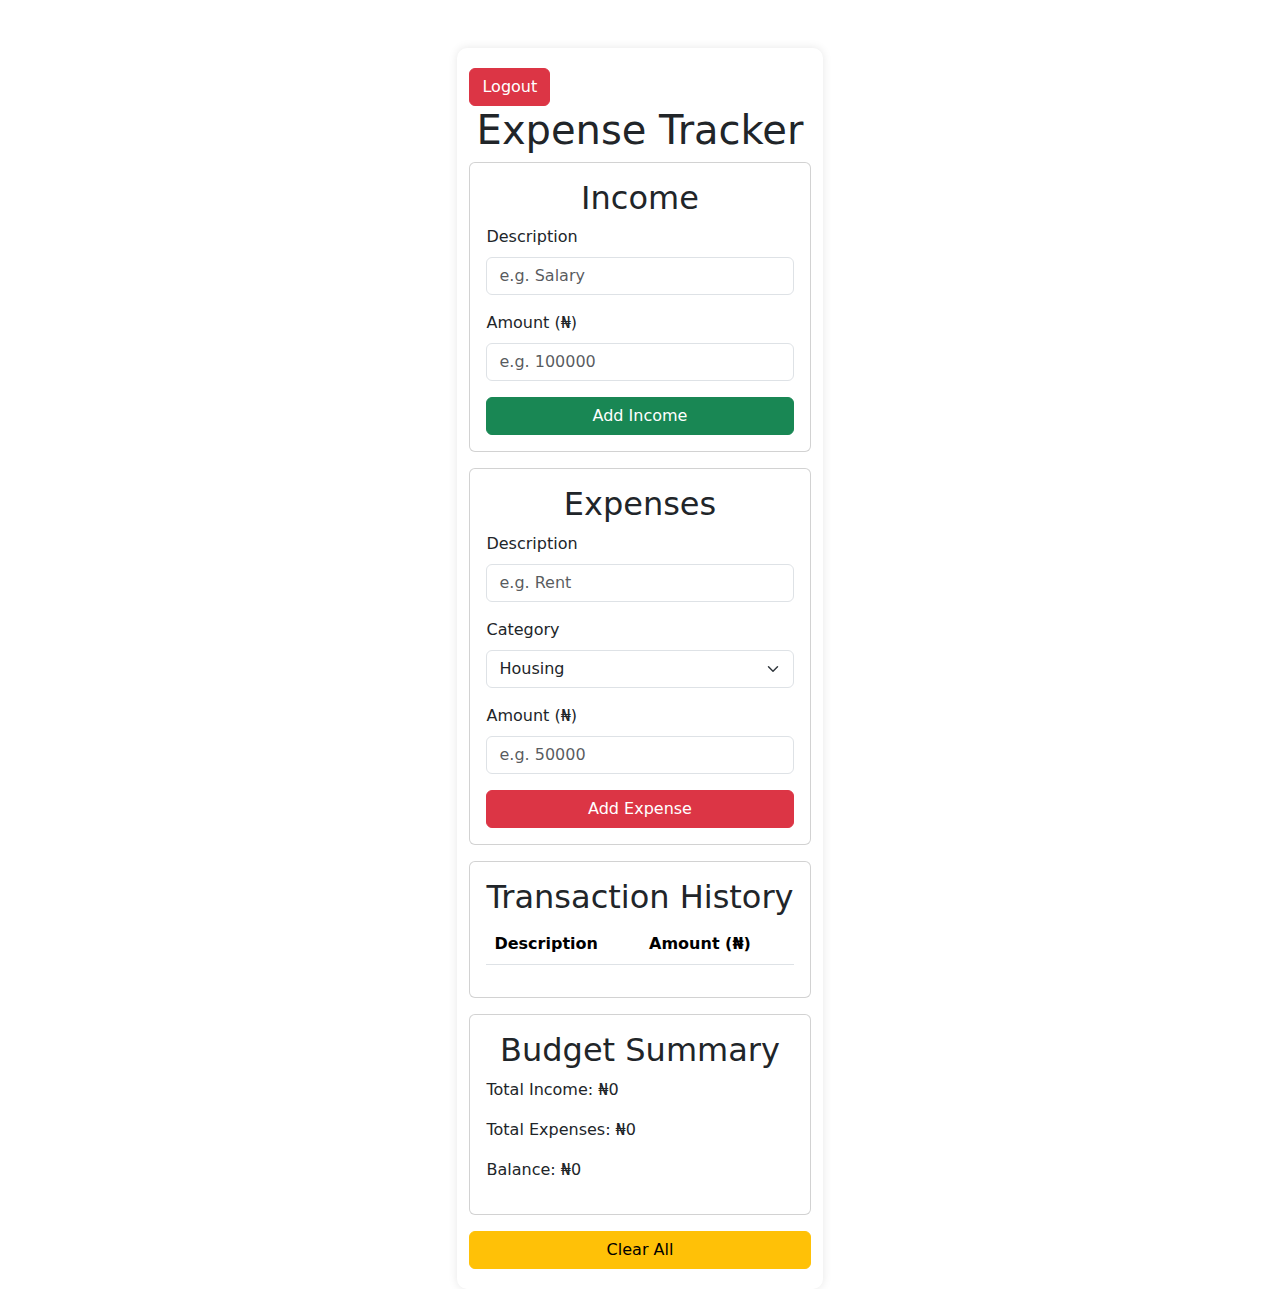
<file: budgetplanner.html>
<!DOCTYPE html>
<html lang="en">
<head>
    <meta charset="UTF-8">
    <meta name="viewport" content="width=device-width, initial-scale=1.0">
    <title>Creative Budget Planner</title>
    <link rel="stylesheet" type="text/css" href="assest/expensestyle.css">
    <link href="https://cdn.jsdelivr.net/npm/bootstrap@5.3.0/dist/css/bootstrap.min.css" rel="stylesheet">
</head>
<body>
<div class="container mt-5">
<!-- Logout Button -->
            <button id="logout" class="btn btn-danger ms-auto" onclick="logout()">Logout</button>

    <form id="expense-form">
        <h1 class="text-center">Expense Tracker</h1>
       

        <div class="card p-3 mb-3">
            <h2>Income</h2>
            <div class="mb-3">
                <label for="income-description" class="form-label">Description</label>
                <input type="text" id="income-description" class="form-control" placeholder="e.g. Salary" required>
            </div>
            <div class="mb-3">
                <label for="income-amount" class="form-label">Amount (₦)</label>
                <input type="number" id="income-amount" class="form-control" placeholder="e.g. 100000" required>
            </div>
            <button type="button" id="incomesubmit" class="btn btn-success">Add Income</button>
        </div>
        
        <div class="card p-3 mb-3">
            <h2>Expenses</h2>
            <div class="mb-3">
                <label for="expense-description" class="form-label">Description</label>
                <input type="text" id="expense-description" class="form-control" placeholder="e.g. Rent" required>
            </div>
            <div class="mb-3">
                <label for="expense-category" class="form-label">Category</label>
                <select id="expense-category" class="form-select">
                    <option value="Housing">Housing</option>
                    <option value="Food">Food</option>
                    <option value="Transportation">Transportation</option>
                    <option value="Entertainment">Entertainment</option>
                    <option value="Others">Others</option>
                </select>
            </div>
            <div class="mb-3">
                <label for="expense-amount" class="form-label">Amount (₦)</label>
                <input type="number" id="expense-amount" class="form-control" placeholder="e.g. 50000" required>
            </div>
            <button type="button" id="expensesubmit" class="btn btn-danger">Add Expense</button>
        </div>
        
        <div class="card p-3 mb-3">
            <h2>Transaction History</h2>
            <table class="table table-striped">
                <thead>
                    <tr>
                        <th>Description</th>
                        <th>Amount (₦)</th>
                    </tr>
                </thead>
                <tbody id="transaction-history">
                    <!-- Transactions will appear here -->
                </tbody>
            </table>
        </div>
        
        <div class="card p-3 mb-3">
            <h2>Budget Summary</h2>
            <p>Total Income: ₦<span id="total-income">0</span></p>
            <p>Total Expenses: ₦<span id="total-expenses">0</span></p>
            <p>Balance: ₦<span id="balance">0</span></p>
        </div>
        
        <button type="button" class="btn btn-warning w-100" onclick="clearInputs()">Clear All</button>
    </form>
</div>

<script src="https://cdn.jsdelivr.net/npm/bootstrap@5.3.0/dist/js/bootstrap.bundle.min.js"></script>
<script src="assest/expensescript1.js"></script>
<script src="assest/script.js"></script>

</body>
</html>
</file>
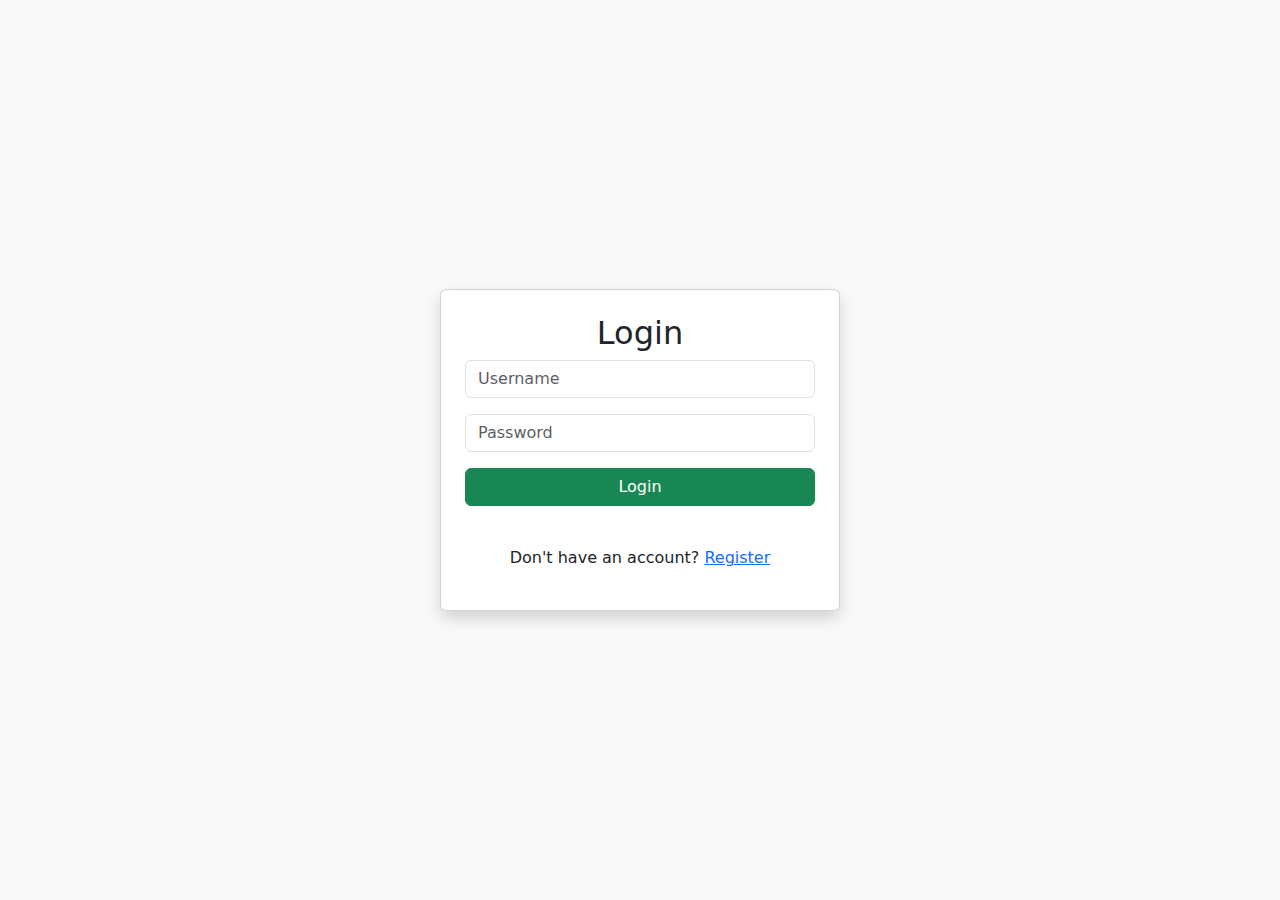
<file: Login.html>
<!DOCTYPE html>
<html lang="en">
<head>
    <meta charset="UTF-8">
    <meta name="viewport" content="width=device-width, initial-scale=1.0">
    <title>Login</title>
    <link href="https://cdn.jsdelivr.net/npm/bootstrap@5.3.0/dist/css/bootstrap.min.css" rel="stylesheet">
</head>
<body class="d-flex justify-content-center align-items-center vh-100 bg-light">
    <div class="container">
        <div class="card p-4 shadow mx-auto" style="max-width: 400px;">
            <h2 class="text-center">Login</h2>
            <form id="loginForm" novalidate>
                <div class="mb-3">
                    <input type="text" id="username" class="form-control" placeholder="Username" required>
                    <div class="invalid-feedback">Please enter your username.</div>
                </div>
                <div class="mb-3">
                    <input type="password" id="password" class="form-control" placeholder="Password" required>
                    <div class="invalid-feedback">Please enter your password.</div>
                </div>
                <button class="btn btn-success w-100" type="submit">Login</button>
            </form>
            <p id="message" class="text-center mt-2"></p>
            <p class="text-center mt-3">
                Don't have an account? <a href="register.html">Register</a>
            </p>
        </div>
    </div>

    <script src="assest/script.js"></script>
    <script src="https://cdn.jsdelivr.net/npm/bootstrap@5.3.0/dist/js/bootstrap.bundle.min.js"></script>
</body>
</html>
</file>
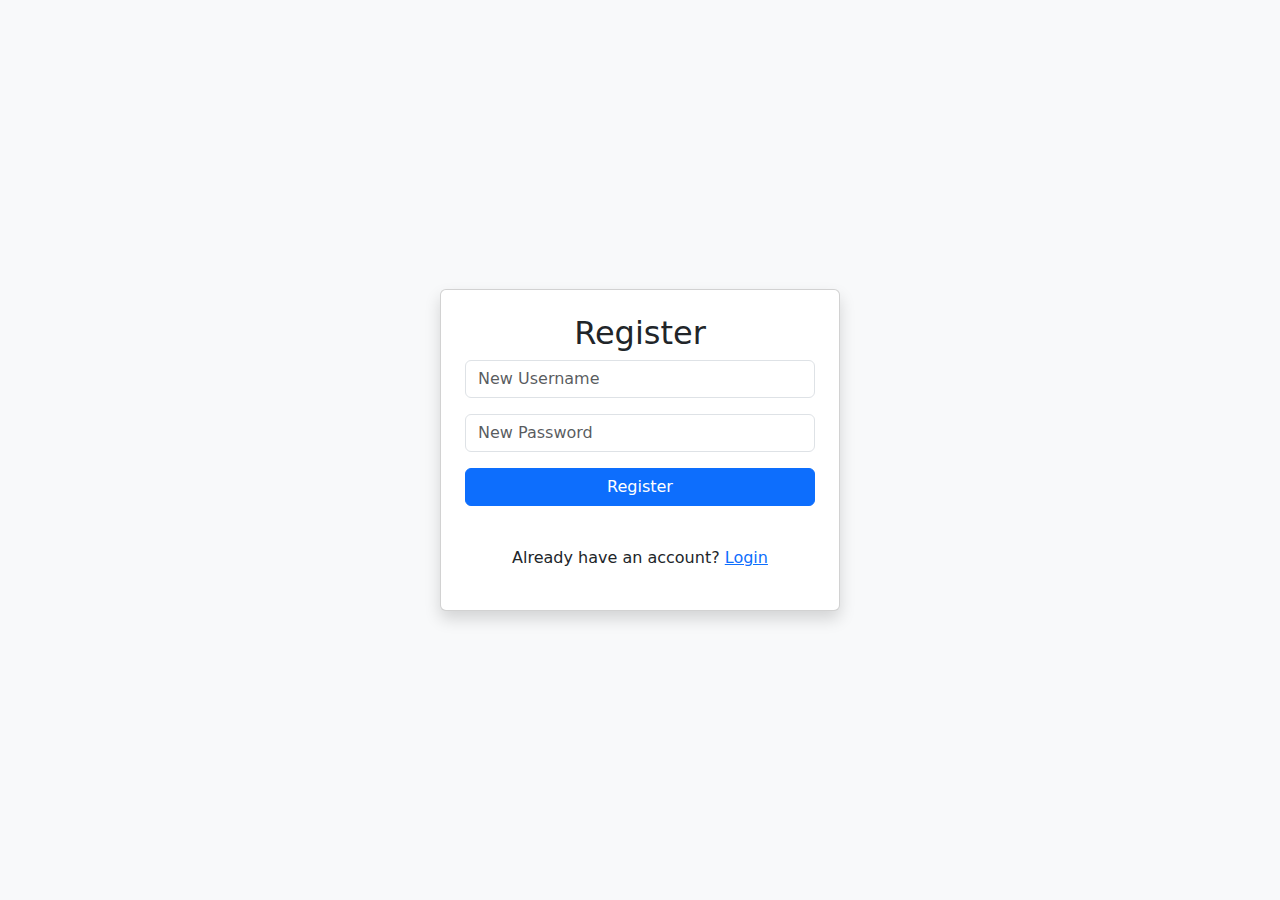
<file: Register.html>
<!DOCTYPE html>
<html lang="en">
<head>
    <meta charset="UTF-8">
    <meta name="viewport" content="width=device-width, initial-scale=1.0">
    <title>Register</title>
    <link href="https://cdn.jsdelivr.net/npm/bootstrap@5.3.0/dist/css/bootstrap.min.css" rel="stylesheet">
</head>
<body class="d-flex justify-content-center align-items-center vh-100 bg-light">
    <div class="container">
        <div class="card p-4 shadow mx-auto" style="max-width: 400px;">
            <h2 class="text-center">Register</h2>
            <form id="registerForm" novalidate>
                <div class="mb-3">
                    <input type="text" id="newUsername" class="form-control" placeholder="New Username" required>
                    <div class="invalid-feedback">Username is required and must not contain spaces.</div>
                </div>
                <div class="mb-3">
                    <input type="password" id="newPassword" class="form-control" placeholder="New Password" required minlength="6">
                    <div class="invalid-feedback">Password must be at least 6 characters long.</div>
                </div>
                <button class="btn btn-primary w-100" type="submit">Register</button>
            </form>
            <p id="registerMessage" class="text-center mt-2"></p>
            <p class="text-center mt-3">
                Already have an account? <a href="login.html">Login</a>
            </p>
        </div>
    </div>

    <script src="assest/script.js"></script>
    <script src="https://cdn.jsdelivr.net/npm/bootstrap@5.3.0/dist/js/bootstrap.bundle.min.js"></script>
</body>
</html>
</file>
<file: assest/expensestyle.css>
body {
    font-family: Arial, sans-serif;
    background-color: #f4f4f4;
    margin: 0;
    padding: 0;
    display: grid;
    justify-content: center;
    align-items: center;
    height: 100vh;
}

.container {
    background-color: white;
    padding: 20px;
    border-radius: 10px;
    box-shadow: 0 0 10px rgba(0, 0, 0, 0.1);
    max-width: 600px;
    width: 100%;
}

h1, h2 {
    color: #333;
    text-align: center;
}

h1 {
    margin-bottom: 20px;
}

h2 {
    margin-bottom: 15px;
}

.input-group {
    margin-bottom: 15px;
}

.input-group label {
    display: block;
    margin-bottom: 5px;
    color: #555;
}

.input-group input,
.input-group select {
    width: calc(100% - 10px);
    padding: 10px;
    border: 1px solid #ddd;
    border-radius: 5px;
    box-sizing: border-box;
    font-size: 16px;
}

.button-group button,
.clear-button-group button {
    background-color: #FF69B4;
    color: white;
    border: none;
    padding: 10px 20px;
    border-radius: 5px;
    cursor: pointer;
    font-size: 16px;
}

.button-group button:hover,
.clear-button-group button:hover {
    background-color: #FF1493;
}

.table-container {
    margin-top: 20px;
}

table {
    width: 100%;
    border-collapse: collapse;
    margin-bottom: 20px;
}

th, td {
    text-align: left;
    padding: 10px;
    border-bottom: 1px solid #ddd;
}

th {
    background-color: #FF69B4;
    color: white;
}

td {
    color: #333;
}

td button {
    background-color: #FF1493;
    color: white;
    border: none;
    padding: 5px 10px;
    border-radius: 3px;
    cursor: pointer;
}

td button:hover {
    background-color: #C71585;
}

.summary {
    background-color: #FFB3FF;
    padding: 15px;
    border-radius: 10px;
    text-align: center;
    color: #333;
}

.summary p {
    margin: 10px 0;
    font-size: 18px;
}

.summary span {
    font-weight: bold;
}
</file>
